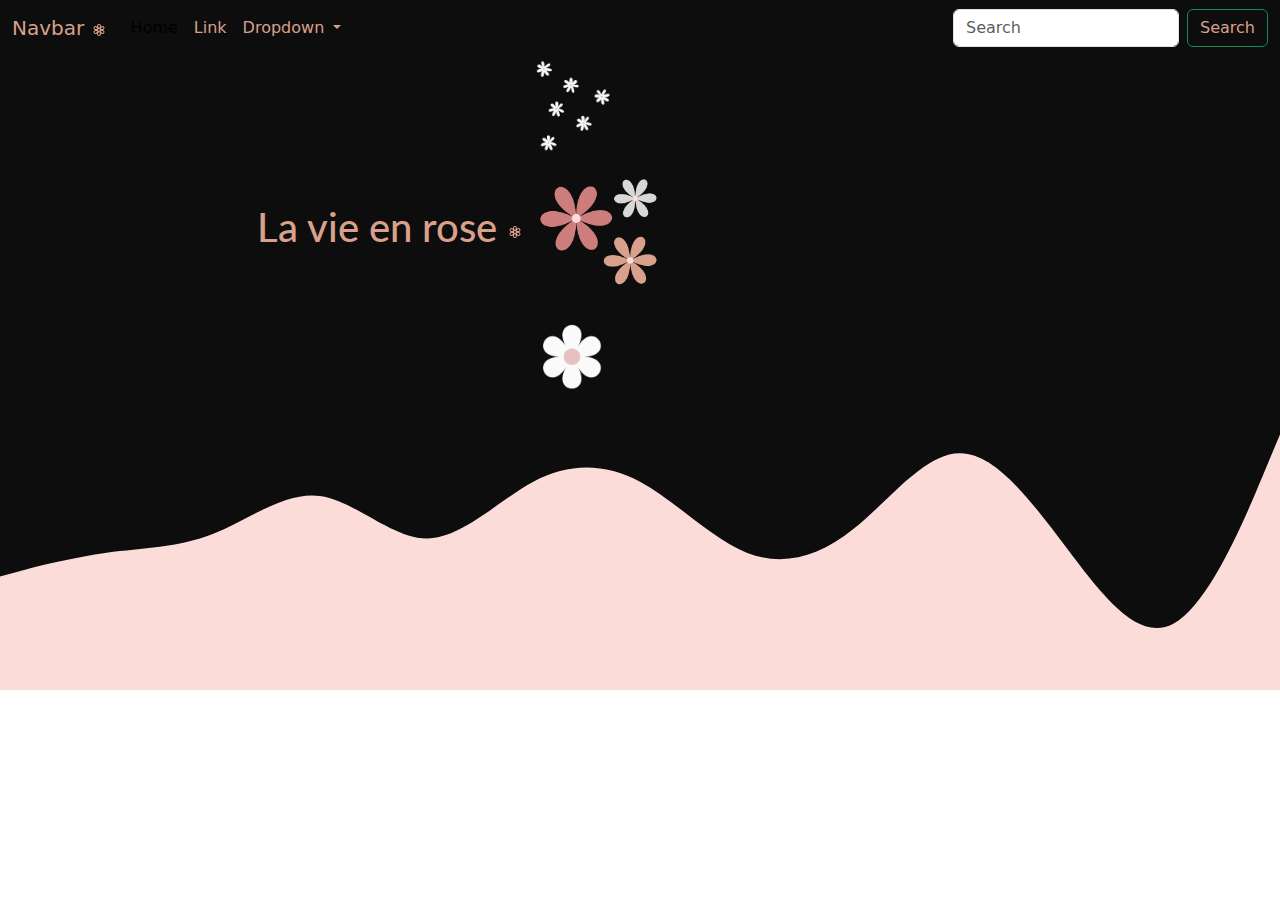
<file: index.html>
<!DOCTYPE html>
<html lang="en">
<head>
    <meta charset="UTF-8">
    <meta name="viewport" content="width=device-width, initial-scale=1.0">
    
    <link rel="stylesheet" href="./css/style.css">
    <title >La vie en rose</title>
    <link rel="icon"type="image/svg" href="./resources/flower3.svg">
    <link href="https://cdn.jsdelivr.net/npm/bootstrap@5.3.3/dist/css/bootstrap.min.css" rel="stylesheet"
        integrity="sha384-QWTKZyjpPEjISv5WaRU9OFeRpok6YctnYmDr5pNlyT2bRjXh0JMhjY6hW+ALEwIH" crossorigin="anonymous">
</head>
<body>
    <header class="header">
      <nav class="navbar navbar-expand-lg bg-body-tertiary">
        <div class="container-fluid">
          <a class="navbar-brand" href="#">Navbar <svg xmlns="http://www.w3.org/2000/svg" width="16" height="16" fill="currentColor" class="bi bi-flower3" viewBox="0 0 16 16">
            <path d="M11.424 8c.437-.052.811-.136 1.04-.268a2 2 0 0 0-2-3.464c-.229.132-.489.414-.752.767C9.886 4.63 10 4.264 10 4a2 2 0 1 0-4 0c0 .264.114.63.288 1.035-.263-.353-.523-.635-.752-.767a2 2 0 0 0-2 3.464c.229.132.603.216 1.04.268-.437.052-.811.136-1.04.268a2 2 0 1 0 2 3.464c.229-.132.489-.414.752-.767C6.114 11.37 6 11.736 6 12a2 2 0 1 0 4 0c0-.264-.114-.63-.288-1.035.263.353.523.635.752.767a2 2 0 1 0 2-3.464c-.229-.132-.603-.216-1.04-.268M9 4a2 2 0 0 1-.045.205q-.059.2-.183.484a13 13 0 0 1-.637 1.223L8 6.142l-.135-.23a13 13 0 0 1-.637-1.223 4 4 0 0 1-.183-.484A2 2 0 0 1 7 4a1 1 0 1 1 2 0M3.67 5.5a1 1 0 0 1 1.366-.366 2 2 0 0 1 .156.142q.142.15.326.4c.245.333.502.747.742 1.163l.13.232-.265.002a13 13 0 0 1-1.379-.06 4 4 0 0 1-.51-.083 2 2 0 0 1-.2-.064A1 1 0 0 1 3.67 5.5m1.366 5.366a1 1 0 0 1-1-1.732l.047-.02q.055-.02.153-.044.202-.048.51-.083a13 13 0 0 1 1.379-.06q.135 0 .266.002l-.131.232c-.24.416-.497.83-.742 1.163a4 4 0 0 1-.327.4 2 2 0 0 1-.155.142M9 12a1 1 0 0 1-2 0 2 2 0 0 1 .045-.206q.058-.198.183-.483c.166-.378.396-.808.637-1.223L8 9.858l.135.23c.241.415.47.845.637 1.223q.124.285.183.484A1.3 1.3 0 0 1 9 12m3.33-6.5a1 1 0 0 1-.366 1.366 2 2 0 0 1-.2.064q-.202.048-.51.083c-.412.045-.898.061-1.379.06q-.135 0-.266-.002l.131-.232c.24-.416.497-.83.742-1.163a4 4 0 0 1 .327-.4q.07-.074.114-.11l.041-.032a1 1 0 0 1 1.366.366m-1.366 5.366a2 2 0 0 1-.155-.141 4 4 0 0 1-.327-.4A13 13 0 0 1 9.74 9.16l-.13-.232.265-.002c.48-.001.967.015 1.379.06q.308.035.51.083.098.024.153.044l.048.02a1 1 0 1 1-1 1.732zM8 9a1 1 0 1 1 0-2 1 1 0 0 1 0 2"/>
          </svg></a>
          <button class="navbar-toggler" type="button" data-bs-toggle="collapse" data-bs-target="#navbarSupportedContent" aria-controls="navbarSupportedContent" aria-expanded="false" aria-label="Toggle navigation">
            <span class="navbar-toggler-icon"></span>
          </button>
          <div class="collapse navbar-collapse" id="navbarSupportedContent">
            <ul class="navbar-nav me-auto mb-2 mb-lg-0">
              <li class="nav-item">
                <a class="nav-link active" aria-current="page" href="#">Home</a>
              </li>
              <li class="nav-item">
                <a class="nav-link" href="#">Link</a>
              </li>
              <li class="nav-item dropdown">
                <a class="nav-link dropdown-toggle" href="#" role="button" data-bs-toggle="dropdown" aria-expanded="false">
                  Dropdown
                </a>
                <ul class="dropdown-menu">
                  <li><a class="dropdown-item" href="#">Action</a></li>
                  <li><a class="dropdown-item" href="#">Another action</a></li>
                  <li><hr class="dropdown-divider"></li>
                  <li><a class="dropdown-item" href="#">Something else here</a></li>
                </ul>
              </li>
             
            </ul>
            <form class="d-flex" role="search">
              <input class="form-control me-2" type="search" placeholder="Search" aria-label="Search">
              <button class="btn btn-outline-success" type="submit">Search</button>
            </form>
          </div>
        </div>
      </nav>
    </header>
    <main class="main-inicio"> <i class="bi bi-flower3"></i><h1 >La vie en rose <svg xmlns="http://www.w3.org/2000/svg" width="16" height="16" fill="currentColor" class="bi bi-flower3" viewBox="0 0 16 16">
      <path d="M11.424 8c.437-.052.811-.136 1.04-.268a2 2 0 0 0-2-3.464c-.229.132-.489.414-.752.767C9.886 4.63 10 4.264 10 4a2 2 0 1 0-4 0c0 .264.114.63.288 1.035-.263-.353-.523-.635-.752-.767a2 2 0 0 0-2 3.464c.229.132.603.216 1.04.268-.437.052-.811.136-1.04.268a2 2 0 1 0 2 3.464c.229-.132.489-.414.752-.767C6.114 11.37 6 11.736 6 12a2 2 0 1 0 4 0c0-.264-.114-.63-.288-1.035.263.353.523.635.752.767a2 2 0 1 0 2-3.464c-.229-.132-.603-.216-1.04-.268M9 4a2 2 0 0 1-.045.205q-.059.2-.183.484a13 13 0 0 1-.637 1.223L8 6.142l-.135-.23a13 13 0 0 1-.637-1.223 4 4 0 0 1-.183-.484A2 2 0 0 1 7 4a1 1 0 1 1 2 0M3.67 5.5a1 1 0 0 1 1.366-.366 2 2 0 0 1 .156.142q.142.15.326.4c.245.333.502.747.742 1.163l.13.232-.265.002a13 13 0 0 1-1.379-.06 4 4 0 0 1-.51-.083 2 2 0 0 1-.2-.064A1 1 0 0 1 3.67 5.5m1.366 5.366a1 1 0 0 1-1-1.732l.047-.02q.055-.02.153-.044.202-.048.51-.083a13 13 0 0 1 1.379-.06q.135 0 .266.002l-.131.232c-.24.416-.497.83-.742 1.163a4 4 0 0 1-.327.4 2 2 0 0 1-.155.142M9 12a1 1 0 0 1-2 0 2 2 0 0 1 .045-.206q.058-.198.183-.483c.166-.378.396-.808.637-1.223L8 9.858l.135.23c.241.415.47.845.637 1.223q.124.285.183.484A1.3 1.3 0 0 1 9 12m3.33-6.5a1 1 0 0 1-.366 1.366 2 2 0 0 1-.2.064q-.202.048-.51.083c-.412.045-.898.061-1.379.06q-.135 0-.266-.002l.131-.232c.24-.416.497-.83.742-1.163a4 4 0 0 1 .327-.4q.07-.074.114-.11l.041-.032a1 1 0 0 1 1.366.366m-1.366 5.366a2 2 0 0 1-.155-.141 4 4 0 0 1-.327-.4A13 13 0 0 1 9.74 9.16l-.13-.232.265-.002c.48-.001.967.015 1.379.06q.308.035.51.083.098.024.153.044l.048.02a1 1 0 1 1-1 1.732zM8 9a1 1 0 1 1 0-2 1 1 0 0 1 0 2"/>
    </svg></h1>
    <div class="margaritas">
        <div class="seisM"> <img src="./resources/seisMargas.png" alt=" seis margaritas ilustradas"></div>
        <div class="tresM"><img src="./resources/tresMargas.png" alt="tres margaritas ilustradas"></div>
        <div class="unaM"><img src="./resources/unaMarga.png" alt="una margarita con centro rosa ilustrada"></div>
      </div>
      <div class="forma"> <p></p></div>
      <div>
        <svg xmlns="http://www.w3.org/2000/svg" viewBox="0 0 1440 320"><path fill="#fbdcd9" fill-opacity="1" d="M0,320L34.3,272C68.6,224,137,128,206,122.7C274.3,117,343,203,411,213.3C480,224,549,160,617,149.3C685.7,139,754,181,823,213.3C891.4,245,960,267,1029,272C1097.1,277,1166,267,1234,224C1302.9,181,1371,107,1406,69.3L1440,32L1440,320L1405.7,320C1371.4,320,1303,320,1234,320C1165.7,320,1097,320,1029,320C960,320,891,320,823,320C754.3,320,686,320,617,320C548.6,320,480,320,411,320C342.9,320,274,320,206,320C137.1,320,69,320,34,320L0,320Z"></path></svg>
      </div>
    </main>
    <footer>
       <img src="./resources/wave.svg" alt="">
    </footer>
    <script src="https://cdn.jsdelivr.net/npm/bootstrap@5.3.3/dist/js/bootstrap.bundle.min.js"
        integrity="sha384-YvpcrYf0tY3lHB60NNkmXc5s9fDVZLESaAA55NDzOxhy9GkcIdslK1eN7N6jIeHz"
        crossorigin="anonymous"></script>
</body>
</html>
</file>
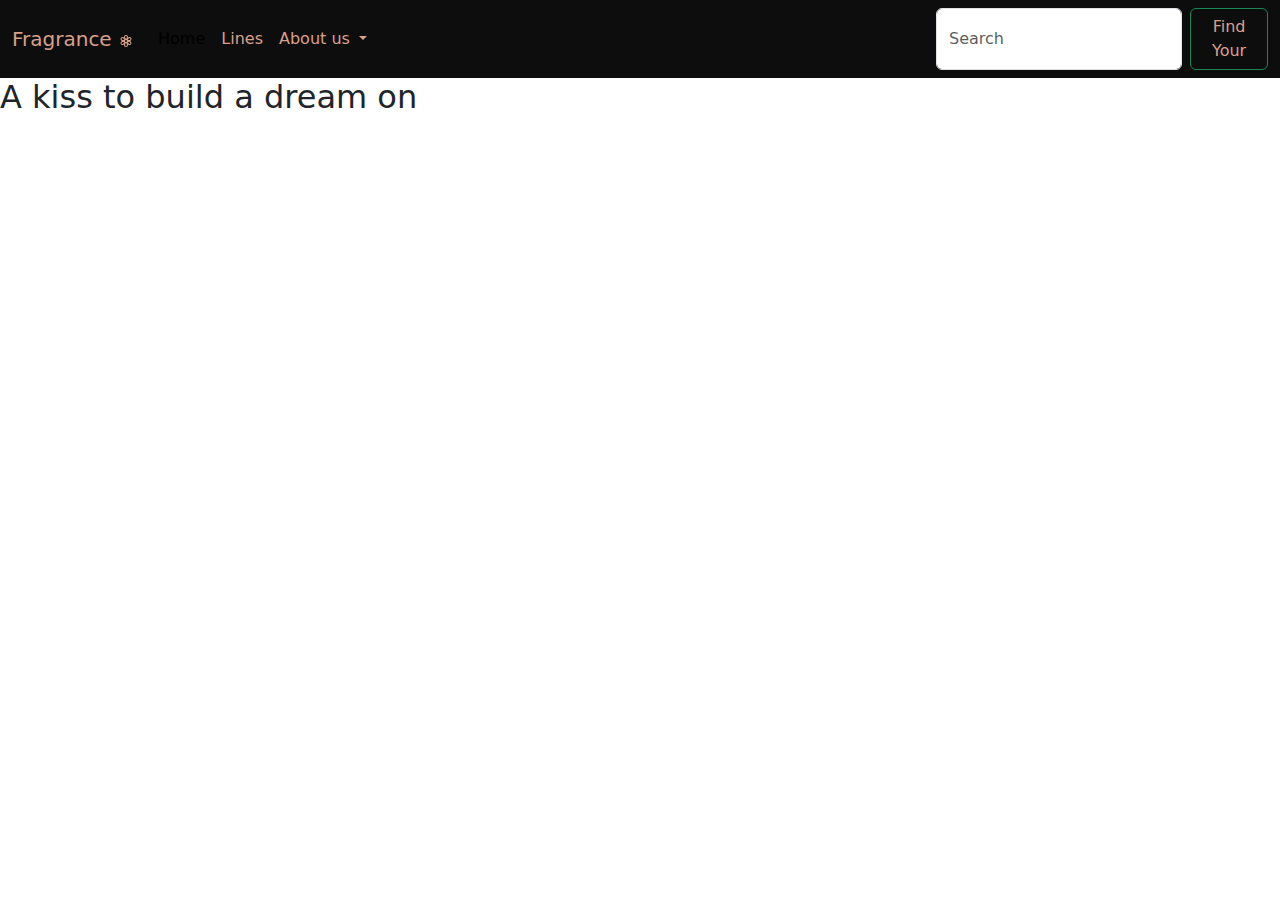
<file: pages/kiss.html>
<!DOCTYPE html>
<html lang="en">
<head>
    <meta charset="UTF-8">
    <meta name="viewport" content="width=device-width, initial-scale=1.0">
    <link rel="stylesheet" href="../css/style.css">
    <title>Kiss line</title>
    <link rel="icon"type="image/svg" href="./resources/flower3.svg">
    <link href="https://cdn.jsdelivr.net/npm/bootstrap@5.3.3/dist/css/bootstrap.min.css" rel="stylesheet"
    integrity="sha384-QWTKZyjpPEjISv5WaRU9OFeRpok6YctnYmDr5pNlyT2bRjXh0JMhjY6hW+ALEwIH" crossorigin="anonymous">
</head>

<body>
    <header class="header">
        <nav class="navbar navbar-expand-lg bg-body-tertiary">
          <div class="container-fluid">
            <a class="navbar-brand" href="../index.html">Fragrance <svg xmlns="http://www.w3.org/2000/svg" width="16" height="16" fill="currentColor" class="bi bi-flower3" viewBox="0 0 16 16">
              <path d="M11.424 8c.437-.052.811-.136 1.04-.268a2 2 0 0 0-2-3.464c-.229.132-.489.414-.752.767C9.886 4.63 10 4.264 10 4a2 2 0 1 0-4 0c0 .264.114.63.288 1.035-.263-.353-.523-.635-.752-.767a2 2 0 0 0-2 3.464c.229.132.603.216 1.04.268-.437.052-.811.136-1.04.268a2 2 0 1 0 2 3.464c.229-.132.489-.414.752-.767C6.114 11.37 6 11.736 6 12a2 2 0 1 0 4 0c0-.264-.114-.63-.288-1.035.263.353.523.635.752.767a2 2 0 1 0 2-3.464c-.229-.132-.603-.216-1.04-.268M9 4a2 2 0 0 1-.045.205q-.059.2-.183.484a13 13 0 0 1-.637 1.223L8 6.142l-.135-.23a13 13 0 0 1-.637-1.223 4 4 0 0 1-.183-.484A2 2 0 0 1 7 4a1 1 0 1 1 2 0M3.67 5.5a1 1 0 0 1 1.366-.366 2 2 0 0 1 .156.142q.142.15.326.4c.245.333.502.747.742 1.163l.13.232-.265.002a13 13 0 0 1-1.379-.06 4 4 0 0 1-.51-.083 2 2 0 0 1-.2-.064A1 1 0 0 1 3.67 5.5m1.366 5.366a1 1 0 0 1-1-1.732l.047-.02q.055-.02.153-.044.202-.048.51-.083a13 13 0 0 1 1.379-.06q.135 0 .266.002l-.131.232c-.24.416-.497.83-.742 1.163a4 4 0 0 1-.327.4 2 2 0 0 1-.155.142M9 12a1 1 0 0 1-2 0 2 2 0 0 1 .045-.206q.058-.198.183-.483c.166-.378.396-.808.637-1.223L8 9.858l.135.23c.241.415.47.845.637 1.223q.124.285.183.484A1.3 1.3 0 0 1 9 12m3.33-6.5a1 1 0 0 1-.366 1.366 2 2 0 0 1-.2.064q-.202.048-.51.083c-.412.045-.898.061-1.379.06q-.135 0-.266-.002l.131-.232c.24-.416.497-.83.742-1.163a4 4 0 0 1 .327-.4q.07-.074.114-.11l.041-.032a1 1 0 0 1 1.366.366m-1.366 5.366a2 2 0 0 1-.155-.141 4 4 0 0 1-.327-.4A13 13 0 0 1 9.74 9.16l-.13-.232.265-.002c.48-.001.967.015 1.379.06q.308.035.51.083.098.024.153.044l.048.02a1 1 0 1 1-1 1.732zM8 9a1 1 0 1 1 0-2 1 1 0 0 1 0 2"/>
            </svg></a>
            <button class="navbar-toggler" type="button" data-bs-toggle="collapse" data-bs-target="#navbarSupportedContent" aria-controls="navbarSupportedContent" aria-expanded="false" aria-label="Toggle navigation">
              <span class="navbar-toggler-icon"></span>
            </button>
            <div class="collapse navbar-collapse" id="navbarSupportedContent">
              <ul class="navbar-nav me-auto mb-2 mb-lg-0">
                <li class="nav-item">
                  <a class="nav-link active" aria-current="page" href="#">Home</a>
                </li>
                <li class="nav-item">
                  <a class="nav-link" href="./lines.html">Lines</a>
                </li>
                <li class="nav-item dropdown">
                  <a class="nav-link dropdown-toggle" href="#" role="button" data-bs-toggle="dropdown" aria-expanded="false">
                    About us
                  </a>
                  <ul class="dropdown-menu">
                    <li><a class="dropdown-item" href="#">Action</a></li>
                    <li><a class="dropdown-item" href="#">Another action</a></li>
                    <li><hr class="dropdown-divider"></li>
                    <li><a class="dropdown-item" href="#">Contact Us</a></li>
                  </ul>
                </li>
               
              </ul>
              <form class="d-flex" role="search">
                <input class="form-control me-2" type="search" placeholder="Search" aria-label="Search">
                <button class="btn btn-outline-success" type="submit">Find Your</button>
              </form>
            </div>
          </div>
        </nav>
      </header>
        <section>
            <div class="contiene-lines">
                <h2>A kiss to build a dream on</h2>
            </div>
        </section>   </main>
    <footer></footer>
    <script src="https://cdn.jsdelivr.net/npm/bootstrap@5.3.3/dist/js/bootstrap.bundle.min.js"
    integrity="sha384-YvpcrYf0tY3lHB60NNkmXc5s9fDVZLESaAA55NDzOxhy9GkcIdslK1eN7N6jIeHz"
    crossorigin="anonymous"></script>  
</body>
</html>
</file>
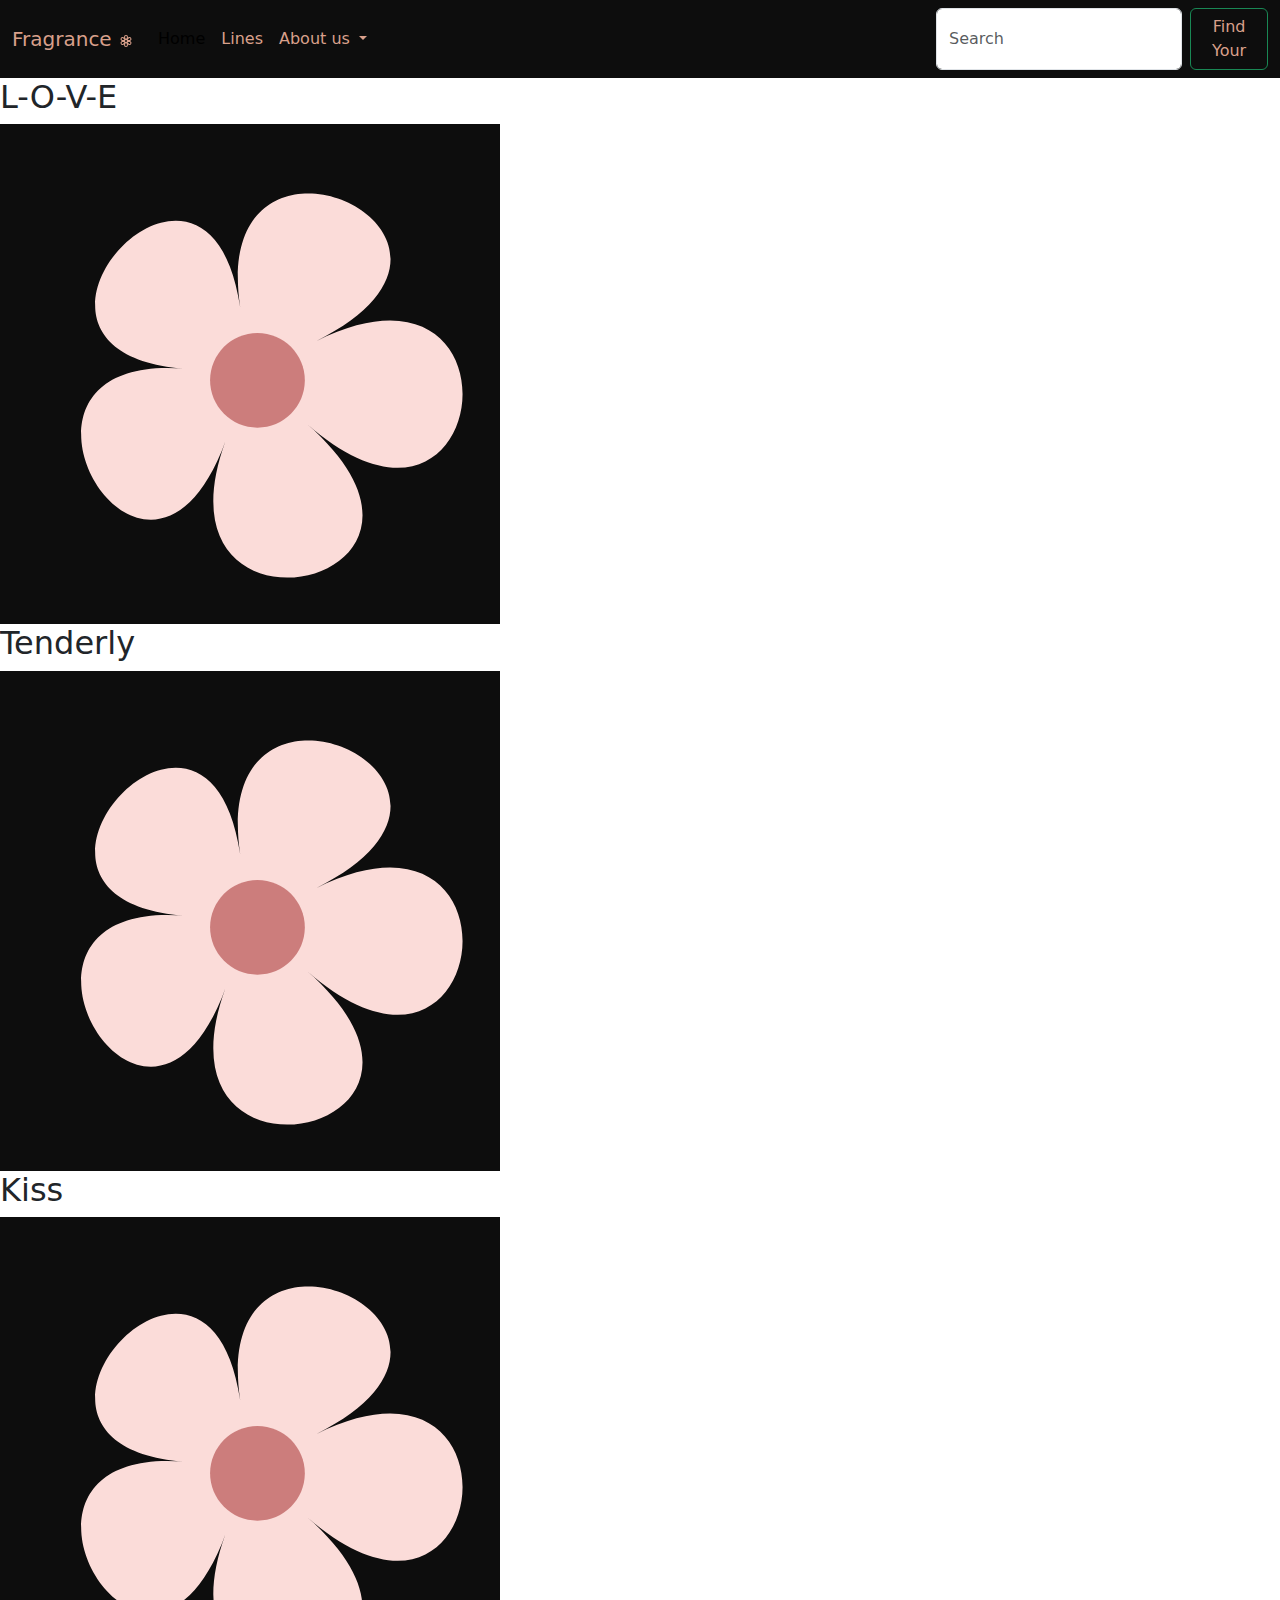
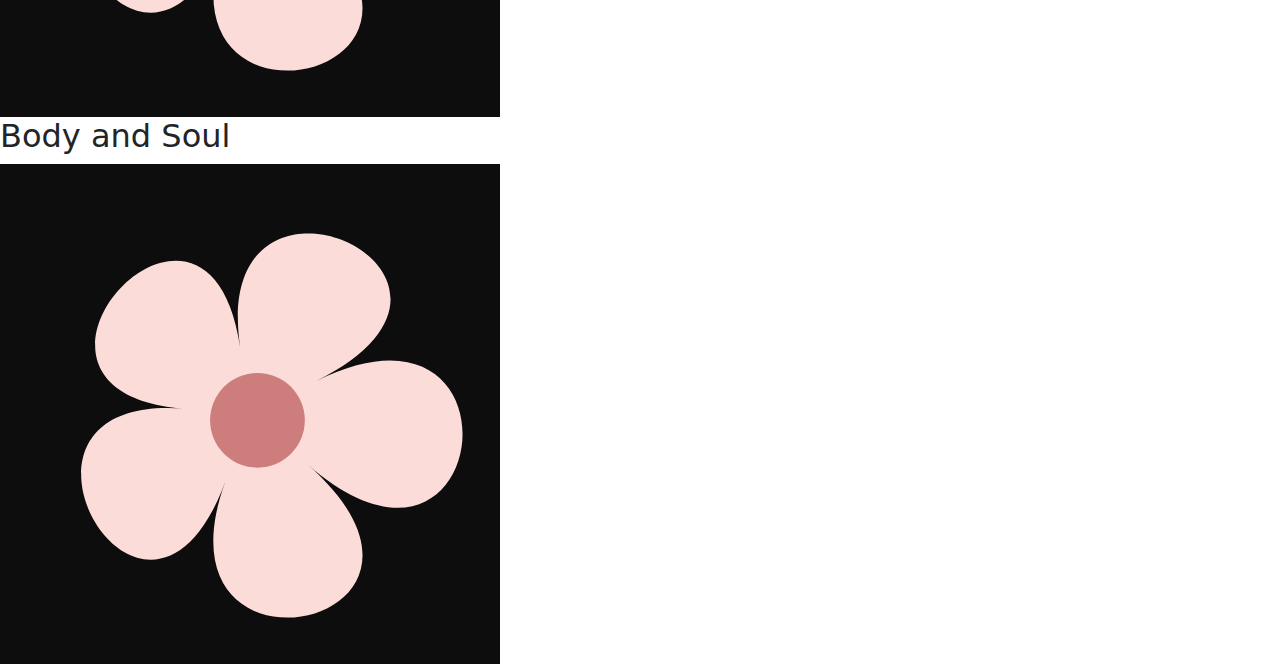
<file: pages/lines.html>
<!DOCTYPE html>
<html lang="en">
<head>
    <meta charset="UTF-8">
    <meta name="viewport" content="width=device-width, initial-scale=1.0">
    <link rel="stylesheet" href="../css/style.css">
    <title>Products</title>
    <link rel="icon"type="image/svg" href="./resources/flower3.svg">
    <link href="https://cdn.jsdelivr.net/npm/bootstrap@5.3.3/dist/css/bootstrap.min.css" rel="stylesheet"
    integrity="sha384-QWTKZyjpPEjISv5WaRU9OFeRpok6YctnYmDr5pNlyT2bRjXh0JMhjY6hW+ALEwIH" crossorigin="anonymous">
</head>
<body>
    <header class="header">
        <nav class="navbar navbar-expand-lg bg-body-tertiary">
          <div class="container-fluid">
            <a class="navbar-brand" href="../index.html">Fragrance <svg xmlns="http://www.w3.org/2000/svg" width="16" height="16" fill="currentColor" class="bi bi-flower3" viewBox="0 0 16 16">
              <path d="M11.424 8c.437-.052.811-.136 1.04-.268a2 2 0 0 0-2-3.464c-.229.132-.489.414-.752.767C9.886 4.63 10 4.264 10 4a2 2 0 1 0-4 0c0 .264.114.63.288 1.035-.263-.353-.523-.635-.752-.767a2 2 0 0 0-2 3.464c.229.132.603.216 1.04.268-.437.052-.811.136-1.04.268a2 2 0 1 0 2 3.464c.229-.132.489-.414.752-.767C6.114 11.37 6 11.736 6 12a2 2 0 1 0 4 0c0-.264-.114-.63-.288-1.035.263.353.523.635.752.767a2 2 0 1 0 2-3.464c-.229-.132-.603-.216-1.04-.268M9 4a2 2 0 0 1-.045.205q-.059.2-.183.484a13 13 0 0 1-.637 1.223L8 6.142l-.135-.23a13 13 0 0 1-.637-1.223 4 4 0 0 1-.183-.484A2 2 0 0 1 7 4a1 1 0 1 1 2 0M3.67 5.5a1 1 0 0 1 1.366-.366 2 2 0 0 1 .156.142q.142.15.326.4c.245.333.502.747.742 1.163l.13.232-.265.002a13 13 0 0 1-1.379-.06 4 4 0 0 1-.51-.083 2 2 0 0 1-.2-.064A1 1 0 0 1 3.67 5.5m1.366 5.366a1 1 0 0 1-1-1.732l.047-.02q.055-.02.153-.044.202-.048.51-.083a13 13 0 0 1 1.379-.06q.135 0 .266.002l-.131.232c-.24.416-.497.83-.742 1.163a4 4 0 0 1-.327.4 2 2 0 0 1-.155.142M9 12a1 1 0 0 1-2 0 2 2 0 0 1 .045-.206q.058-.198.183-.483c.166-.378.396-.808.637-1.223L8 9.858l.135.23c.241.415.47.845.637 1.223q.124.285.183.484A1.3 1.3 0 0 1 9 12m3.33-6.5a1 1 0 0 1-.366 1.366 2 2 0 0 1-.2.064q-.202.048-.51.083c-.412.045-.898.061-1.379.06q-.135 0-.266-.002l.131-.232c.24-.416.497-.83.742-1.163a4 4 0 0 1 .327-.4q.07-.074.114-.11l.041-.032a1 1 0 0 1 1.366.366m-1.366 5.366a2 2 0 0 1-.155-.141 4 4 0 0 1-.327-.4A13 13 0 0 1 9.74 9.16l-.13-.232.265-.002c.48-.001.967.015 1.379.06q.308.035.51.083.098.024.153.044l.048.02a1 1 0 1 1-1 1.732zM8 9a1 1 0 1 1 0-2 1 1 0 0 1 0 2"/>
            </svg></a>
            <button class="navbar-toggler" type="button" data-bs-toggle="collapse" data-bs-target="#navbarSupportedContent" aria-controls="navbarSupportedContent" aria-expanded="false" aria-label="Toggle navigation">
              <span class="navbar-toggler-icon"></span>
            </button>
            <div class="collapse navbar-collapse" id="navbarSupportedContent">
              <ul class="navbar-nav me-auto mb-2 mb-lg-0">
                <li class="nav-item">
                  <a class="nav-link active" aria-current="page" href="#">Home</a>
                </li>
                <li class="nav-item">
                  <a class="nav-link" href="./lines.html">Lines</a>
                </li>
                <li class="nav-item dropdown">
                  <a class="nav-link dropdown-toggle" href="#" role="button" data-bs-toggle="dropdown" aria-expanded="false">
                    About us
                  </a>
                  <ul class="dropdown-menu">
                    <li><a class="dropdown-item" href="#">Action</a></li>
                    <li><a class="dropdown-item" href="#">Another action</a></li>
                    <li><hr class="dropdown-divider"></li>
                    <li><a class="dropdown-item" href="#">Contact Us</a></li>
                  </ul>
                </li>
               
              </ul>
              <form class="d-flex" role="search">
                <input class="form-control me-2" type="search" placeholder="Search" aria-label="Search">
                <button class="btn btn-outline-success" type="submit">Find Your</button>
              </form>
            </div>
          </div>
        </nav>
      </header>
    <main class="main-lines">
<div class="contiene-lines">
<div class="love">
    <h2>L-O-V-E</h2>
    <a href="#"><img src="../resources/margaRose.png" alt="margarita con petalos color rosa"></a>
</div>
<div>
    <h2>Tenderly</h2>
    <a href="#"><img src="../resources/margaRose.png" alt="margarita con petalos color rosa"></a>
</div>
<div>
    <h2>Kiss</h2>
    <a href="./kiss.html"><img src="../resources/margaRose.png" alt="margarita con petalos color rosa"></a>
</div>
<div>
    <h2>Body and Soul</h2>
    <a href="#"><img src="../resources/margaRose.png" alt="margarita con petalos color rosa"></a>
</div>
</div>
    </main>
    <footer></footer>
    <script src="https://cdn.jsdelivr.net/npm/bootstrap@5.3.3/dist/js/bootstrap.bundle.min.js"
    integrity="sha384-YvpcrYf0tY3lHB60NNkmXc5s9fDVZLESaAA55NDzOxhy9GkcIdslK1eN7N6jIeHz"
    crossorigin="anonymous"></script>
</body>
</html>
</file>
<file: css/style.css>
@import url(https://fonts.googleapis.com/css2?family=Lato:ital,wght@0,100;0,300;0,400;0,700;0,900;1,100;1,300;1,400;1,700;1,900&display=swap);
.header {
  background-color: #0D0D0D !important;
  color: #D9A08B !important; }
  .header nav {
    background-color: #0D0D0D !important; }
    .header nav div a {
      color: #D9A08B; }
    .header nav div div ul li a {
      color: #D9A08B; }
    .header nav div div form button {
      color: #D9A08B; }

.main-inicio {
  height: 100%;
  background-color: #0D0D0D;
  color: #D9A08B;
  display: flex;
  flex-direction: row;
  align-content: center;
  justify-content: center;
  align-items: center; }
  .main-inicio h1 {
    font-family: "Lato", sans-serif;
    text-align: center; }
  .main-inicio .forma {
    display: flex;
    flex-wrap: wrap;
    align-content: center;
    justify-content: center;
    border-radius: 50%;
    background: #D9A08B;
    box-shadow: 24px -24px 48px #8d685a, -24px 24px 48px #ffd8bc; }
    .main-inicio .forma p {
      color: #0D0D0D;
      font-family: "Lato";
      font-weight: bold; }

.glass {
  background: rgba(255, 255, 255, 0.2);
  box-shadow: 0 8px 32px 0 rgba(31, 38, 135, 0.37);
  backdrop-filter: blur(7px);
  -webkit-backdrop-filter: blur(7px);
  border-radius: 20px;
  border: 1px solid rgba(255, 255, 255, 0.18);
  padding: 10px; }

div .margaritas {
  display: grid;
  grid-template-columns: 1fr 1fr 1fr 1fr 1fr;
  grid-template-rows: 1fr 1fr 1fr;
  gap: 0px 0px;
  grid-auto-flow: row;
  grid-template-areas: "seisM . . . ." ". . . tresM ." ". unaM . . ."; }

.seisM {
  grid-area: seisM; }
  .seisM img {
    width: 100px;
    height: 100px; }

.tresM {
  grid-area: tresM; }
  .tresM img {
    width: 30%; }

.unaM {
  grid-area: unaM; }
  .unaM img {
    width: 100px;
    height: 100px;
    transition: width 2s, height 2s, transform 2s; }

.unaM :hover {
  width: 150px;
  height: 150px;
  transform: rotate(180deg); }

@keyframes memuevo {
  0% {
    left: 0px;
    top: 0px; }
  25% {
    left: 150px;
    top: 0px; }
  50% {
    left: 150px;
    top: 150px; }
  75% {
    left: 0px;
    top: 150px; }
  100% {
    left: 0px;
    top: 0px; } }

footer {
  background-color: #0D0D0D; }
</file>
